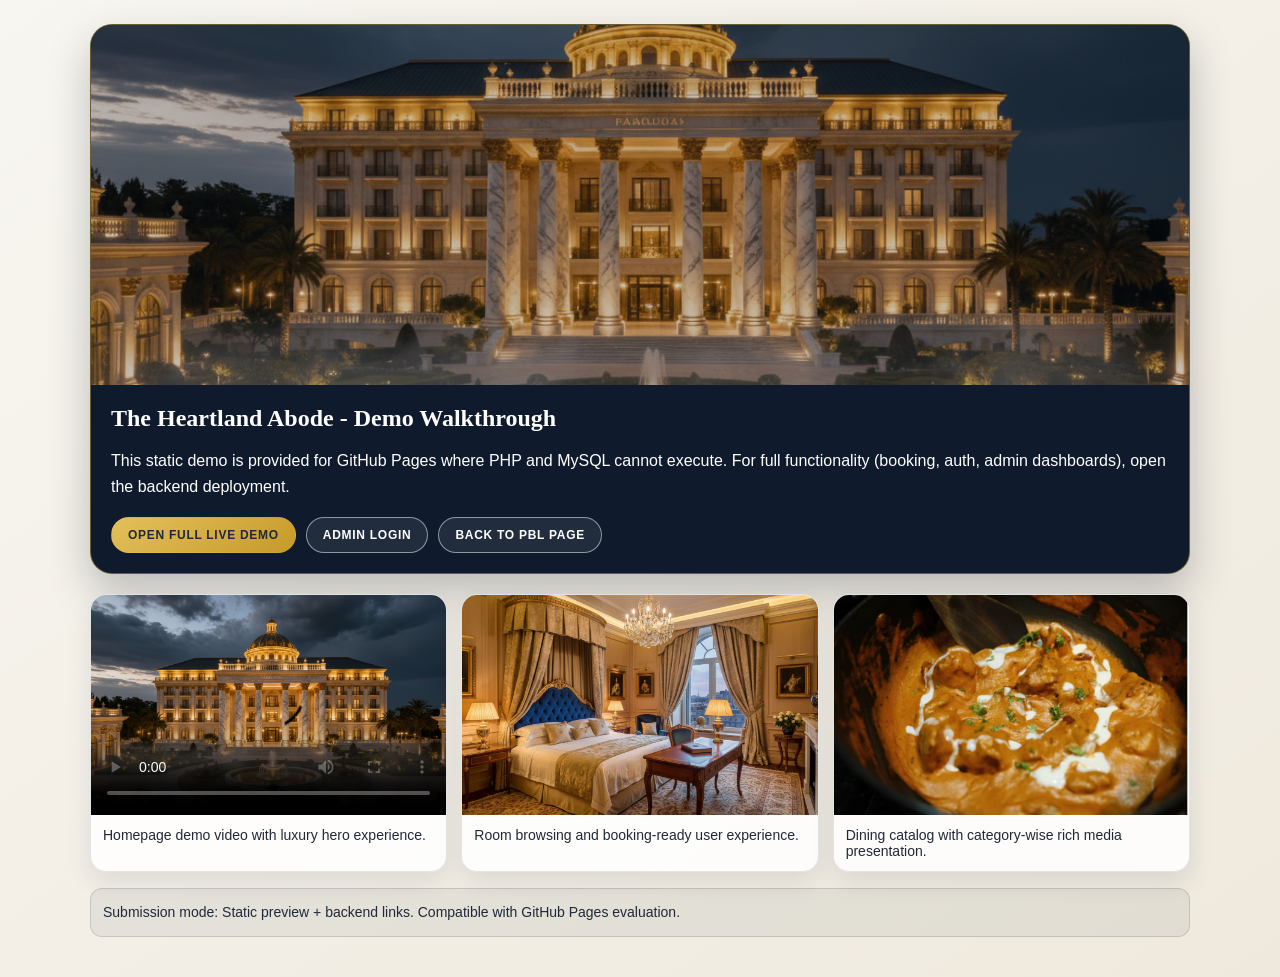
<file: demo/index.html>
<!DOCTYPE html>
<html lang="en">
<head>
  <meta charset="UTF-8">
  <meta name="viewport" content="width=device-width, initial-scale=1.0">
  <title>The Heartland Abode - Demo Preview</title>
  <style>
    :root {
      --navy: #0f1b2d;
      --gold: #d4af37;
      --cream: #f6f4ef;
      --ink: #1f2937;
    }
    * { box-sizing: border-box; }
    body {
      margin: 0;
      font-family: "Poppins", Arial, sans-serif;
      color: var(--ink);
      background: linear-gradient(145deg, #f8f6f1, #efe9dd);
    }
    .wrap { width: min(1100px, 92vw); margin: 24px auto 40px; }
    .hero {
      border-radius: 22px;
      overflow: hidden;
      background: var(--navy);
      color: #fff;
      box-shadow: 0 18px 40px rgba(15, 27, 45, 0.25);
      border: 1px solid rgba(212, 175, 55, 0.45);
      margin-bottom: 20px;
    }
    .hero img { width: 100%; max-height: 360px; object-fit: cover; display: block; opacity: 0.78; }
    .hero .content { padding: 20px; }
    h1 { margin: 0 0 8px; font-family: "Playfair Display", Georgia, serif; }
    p { line-height: 1.65; }
    .btns { display: flex; flex-wrap: wrap; gap: 10px; margin-top: 14px; }
    .btn {
      text-decoration: none;
      border-radius: 999px;
      padding: 10px 16px;
      font-weight: 700;
      font-size: 12px;
      letter-spacing: .06em;
      text-transform: uppercase;
      border: 1px solid transparent;
      display: inline-flex;
      align-items: center;
      justify-content: center;
    }
    .btn-gold { background: linear-gradient(145deg, #e4c05b, #c69a2a); color: #1f2937; }
    .btn-outline { border-color: rgba(255,255,255,.5); color: #fff; background: rgba(255,255,255,.08); }
    .grid { display: grid; gap: 14px; grid-template-columns: repeat(auto-fit, minmax(260px, 1fr)); }
    .card {
      border-radius: 16px;
      background: rgba(255,255,255,.85);
      border: 1px solid rgba(15,27,45,.1);
      box-shadow: 0 10px 24px rgba(15,27,45,.1);
      overflow: hidden;
    }
    .card img, .card video { width: 100%; display: block; max-height: 220px; object-fit: cover; }
    .card .txt { padding: 12px; font-size: 14px; }
    .note {
      margin-top: 16px;
      background: rgba(15, 27, 45, 0.06);
      border: 1px solid rgba(15, 27, 45, 0.14);
      padding: 12px;
      border-radius: 12px;
      font-size: 14px;
    }
  </style>
</head>
<body>
  <div class="wrap">
    <section class="hero">
      <img src="../assets/images/hero/hero-fallback.png" alt="Heartland Abode Demo">
      <div class="content">
        <h1>The Heartland Abode - Demo Walkthrough</h1>
        <p>
          This static demo is provided for GitHub Pages where PHP and MySQL cannot execute.
          For full functionality (booking, auth, admin dashboards), open the backend deployment.
        </p>
        <div class="btns">
          <a class="btn btn-gold" href="../index.php" target="_blank" rel="noopener">Open Full Live Demo</a>
          <a class="btn btn-outline" href="../admin/login.php" target="_blank" rel="noopener">Admin Login</a>
          <a class="btn btn-outline" href="../index.html">Back to PBL Page</a>
        </div>
      </div>
    </section>

    <section class="grid">
      <article class="card">
        <video controls preload="metadata" poster="../assets/images/hero/hero-fallback.png">
          <source src="../assets/video/video-for-front.mp4" type="video/mp4">
        </video>
        <div class="txt">Homepage demo video with luxury hero experience.</div>
      </article>
      <article class="card">
        <img src="../assets/images/rooms/standard/standard-room.png" alt="Room Module">
        <div class="txt">Room browsing and booking-ready user experience.</div>
      </article>
      <article class="card">
        <img src="../assets/images/food/butter-chicken.png" alt="Dining Module">
        <div class="txt">Dining catalog with category-wise rich media presentation.</div>
      </article>
    </section>

    <p class="note">
      Submission mode: Static preview + backend links. Compatible with GitHub Pages evaluation.
    </p>
  </div>
</body>
</html>
</file>
